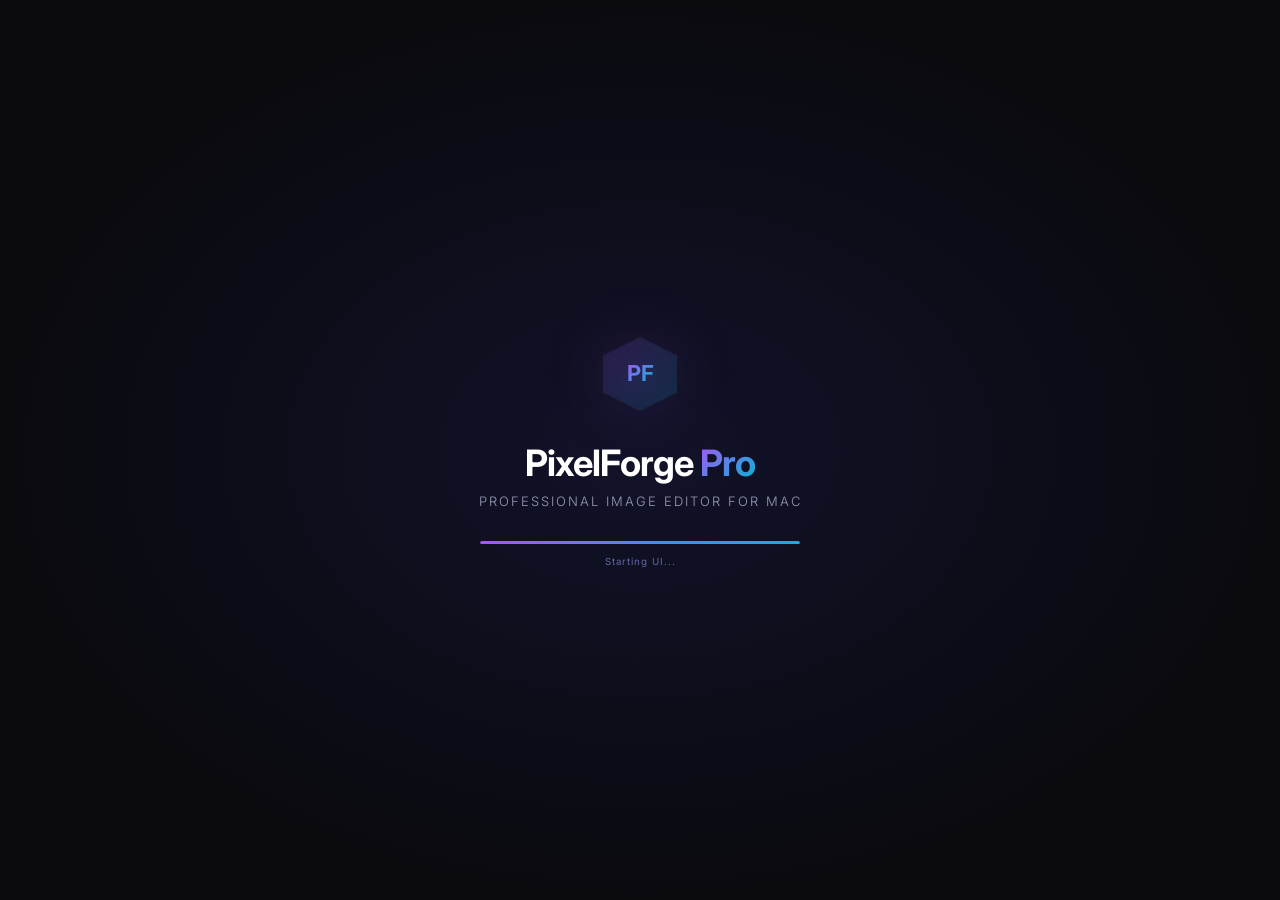
<file: index.html>
<!DOCTYPE html>
<html lang="en">

<head>
  <meta charset="UTF-8" />
  <meta name="viewport" content="width=device-width,initial-scale=1.0" />
  <title>PixelForge Pro — Professional Image Editor for Mac</title>
  <meta name="description"
    content="PixelForge Pro is a premium, professional-grade image editing software for Mac users with layers, filters, adjustments and more." />
  <link rel="preconnect" href="https://fonts.googleapis.com" />
  <link href="https://fonts.googleapis.com/css2?family=Inter:wght@300;400;500;600;700&display=swap" rel="stylesheet" />
  <link rel="stylesheet" href="style.css" />
</head>

<body>

  <!-- SPLASH SCREEN -->
  <div id="splash">
    <div class="splash-content">
      <div class="splash-logo">
        <svg width="80" height="80" viewBox="0 0 80 80">
          <defs>
            <linearGradient id="lg1" x1="0%" y1="0%" x2="100%" y2="100%">
              <stop offset="0%" style="stop-color:#a855f7" />
              <stop offset="100%" style="stop-color:#06b6d4" />
            </linearGradient>
          </defs>
          <polygon points="40,4 76,22 76,58 40,76 4,58 4,22" fill="url(#lg1)" opacity="0.15" stroke="url(#lg1)"
            stroke-width="2" /><text x="40" y="47" text-anchor="middle" fill="url(#lg1)" font-size="22"
            font-weight="700" font-family="Inter">PF</text>
        </svg>
      </div>
      <h1 class="splash-title">PixelForge <span>Pro</span></h1>
      <p class="splash-sub">Professional Image Editor for Mac</p>
      <div class="splash-bar">
        <div class="splash-fill" id="splashFill"></div>
      </div>
      <p class="splash-status" id="splashStatus">Initializing engine…</p>
    </div>
  </div>

  <!-- MAIN APP -->
  <div id="app" class="hidden">

    <!-- TOP MENU BAR -->
    <header class="menubar">
      <div class="menu-logo">
        <svg width="22" height="22" viewBox="0 0 80 80">
          <defs>
            <linearGradient id="lg2" x1="0%" y1="0%" x2="100%" y2="100%">
              <stop offset="0%" style="stop-color:#a855f7" />
              <stop offset="100%" style="stop-color:#06b6d4" />
            </linearGradient>
          </defs>
          <polygon points="40,4 76,22 76,58 40,76 4,58 4,22" fill="url(#lg2)" opacity="0.3" stroke="url(#lg2)"
            stroke-width="3" /><text x="40" y="47" text-anchor="middle" fill="url(#lg2)" font-size="26"
            font-weight="700" font-family="Inter">PF</text>
        </svg>
        <span class="app-name">PixelForge <b>Pro</b></span>
      </div>
      <nav class="menu-nav">
        <div class="menu-item" tabindex="0">File
          <div class="dropdown">
            <div class="dd-item" onclick="newDocument()">New… <span>⌘N</span></div>
            <div class="dd-item" onclick="openFile()">Open… <span>⌘O</span></div>
            <div class="dd-sep"></div>
            <div class="dd-item" onclick="saveFile()">Save <span>⌘S</span></div>
            <div class="dd-item" onclick="exportFile()">Export As… <span>⇧⌘E</span></div>
            <div class="dd-sep"></div>
            <div class="dd-item" onclick="closeDoc()">Close <span>⌘W</span></div>
          </div>
        </div>
        <div class="menu-item" tabindex="0">Edit
          <div class="dropdown">
            <div class="dd-item" onclick="histUndo()">Undo <span>⌘Z</span></div>
            <div class="dd-item" onclick="histRedo()">Redo <span>⇧⌘Z</span></div>
            <div class="dd-sep"></div>
            <div class="dd-item" onclick="copyCanvas()">Copy <span>⌘C</span></div>
            <div class="dd-item" onclick="pasteCanvas()">Paste <span>⌘V</span></div>
            <div class="dd-sep"></div>
            <div class="dd-item" onclick="selectAll()">Select All <span>⌘A</span></div>
            <div class="dd-item" onclick="deselect()">Deselect <span>⌘D</span></div>
          </div>
        </div>
        <div class="menu-item" tabindex="0">Image
          <div class="dropdown">
            <div class="dd-item" onclick="showResizeDialog()">Image Size… <span>⌥⌘I</span></div>
            <div class="dd-item" onclick="showCanvasSize()">Canvas Size…</div>
            <div class="dd-sep"></div>
            <div class="dd-item" onclick="rotateImage(90)">Rotate 90° CW</div>
            <div class="dd-item" onclick="rotateImage(-90)">Rotate 90° CCW</div>
            <div class="dd-item" onclick="rotateImage(180)">Rotate 180°</div>
            <div class="dd-sep"></div>
            <div class="dd-item" onclick="flipHorizontal()">Flip Horizontal</div>
            <div class="dd-item" onclick="flipVertical()">Flip Vertical</div>
          </div>
        </div>
        <div class="menu-item" tabindex="0">Filters
          <div class="dropdown">
            <div class="dd-item" onclick="applyFilter('blur')">Gaussian Blur</div>
            <div class="dd-item" onclick="applyFilter('sharpen')">Sharpen</div>
            <div class="dd-item" onclick="applyFilter('grayscale')">Grayscale</div>
            <div class="dd-item" onclick="applyFilter('sepia')">Sepia</div>
            <div class="dd-item" onclick="applyFilter('invert')">Invert</div>
            <div class="dd-item" onclick="applyFilter('emboss')">Emboss</div>
            <div class="dd-item" onclick="applyFilter('vintage')">Vintage</div>
            <div class="dd-item" onclick="applyFilter('vignette')">Vignette</div>
            <div class="dd-item" onclick="applyFilter('pixelate')">Pixelate</div>
          </div>
        </div>
        <div class="menu-item" tabindex="0">View
          <div class="dropdown">
            <div class="dd-item" onclick="setZoom(100)">Actual Size <span>⌘1</span></div>
            <div class="dd-item" onclick="fitToScreen()">Fit to Screen <span>⌘0</span></div>
            <div class="dd-item" onclick="setZoom(200)">Zoom 200%</div>
            <div class="dd-sep"></div>
            <div class="dd-item" onclick="toggleGrid()">Toggle Grid <span>⌘'</span></div>
            <div class="dd-item" onclick="toggleRulers()">Toggle Rulers</div>
          </div>
        </div>
      </nav>
      <div class="menu-right">
        <div class="zoom-control">
          <button onclick="zoomOut()" class="icon-btn" title="Zoom Out">−</button>
          <input type="text" id="zoomInput" value="100%" onchange="handleZoomInput(this.value)" style="width: 45px; text-align: center; background: transparent; border: 1px solid var(--border); border-radius: 4px; color: var(--text1); font-size: 0.85rem; font-weight: 500; outline: none; padding: 2px;">
          <button onclick="zoomIn()" class="icon-btn" title="Zoom In">+</button>
        </div>
        <button class="btn-primary" onclick="exportFile()">Export</button>
      </div>
    </header>

    <!-- TOOLBAR (left) -->
    <aside class="toolbar" id="toolbar">
      <div class="tool-group">
        <button class="tool-btn" id="tool-move" onclick="setTool('move')" title="Move (V)"><svg
            viewBox="0 0 24 24">
            <path d="M13 6v5h5V6l4 6-4 6v-5h-5v5l-4-6 4-6zM6 13H1l6-4v3h5v2H7v3L1 13z" fill="currentColor" />
          </svg></button>
        <button class="tool-btn active" id="tool-crop" onclick="setTool('crop')" title="Crop (C)"><svg viewBox="0 0 24 24">
            <path d="M6 2v14h14M18 22V8H4" stroke="currentColor" stroke-width="2" fill="none" stroke-linecap="round" />
          </svg></button>
      </div>
    </aside>

    <!-- CANVAS AREA -->
    <main class="workspace" id="workspace">
      <div class="rulers-h" id="rulersH"></div>
      <div class="rulers-v" id="rulersV"></div>
      <div class="canvas-container" id="canvasContainer">
        <div class="canvas-shadow" style="position:relative;">
          <canvas id="mainCanvas" width="1200" height="800"></canvas>
          <canvas id="overlayCanvas" width="1200" height="800"
            style="position:absolute;top:0;left:0;pointer-events:none;"></canvas>
          <div class="grid-overlay hidden" id="gridOverlay"></div>
          <div id="brushCursor" style="position:absolute; pointer-events:none; border:1px solid rgba(255,255,255,0.8); box-shadow:0 0 0 1px rgba(0,0,0,0.5); border-radius:50%; z-index:100; display:none; transform:translate(-50%, -50%);"></div>
        </div>
      </div>
      <!-- Drop zone hint -->
      <div class="drop-hint" id="dropHint">
        <div class="drop-box">
          <svg width="64" height="64" viewBox="0 0 64 64">
            <path d="M32 8l24 16v16L32 56 8 40V24L32 8z" stroke="#a855f7" stroke-width="2" fill="none" opacity="0.5" />
            <path d="M32 24v16M24 32h16" stroke="#06b6d4" stroke-width="2.5" stroke-linecap="round" />
          </svg>
          <h2>Drop your image here</h2>
          <p>or click <strong>File → Open</strong> to start editing</p>
          <button class="btn-primary large" onclick="openFile()">Open Image</button>
        </div>
      </div>
    </main>

    <!-- RIGHT PANEL -->
    <aside class="right-panel" id="rightPanel">
      <!-- Tabs -->
      <div class="panel-tabs">
        <button class="panel-tab active" onclick="switchPanel('adjustments')" id="tab-adjustments">Adjustments</button>
        <button class="panel-tab" onclick="switchPanel('presets')" id="tab-presets">Presets</button>
        <button class="panel-tab" onclick="switchPanel('layers')" id="tab-layers">Layers</button>
        <button class="panel-tab" onclick="switchPanel('history')" id="tab-history">History</button>
      </div>

      <!-- Adjustments Panel -->
      <div class="panel-content" id="panel-adjustments">
        <div class="adj-section">
          <div class="adj-header" onclick="toggleAdj('basics')">Basics <span id="arr-basics">▾</span></div>
          <div class="adj-body" id="adj-basics">
            <div class="slider-row"><label>Exposure</label><input type="range" min="-100" max="100" value="0"
                id="sl-exposure" oninput="liveAdjust()" /><span id="val-exposure">0</span></div>
            <div class="slider-row"><label>Contrast</label><input type="range" min="-100" max="100" value="0"
                id="sl-contrast" oninput="liveAdjust()" /><span id="val-contrast">0</span></div>
            <div class="slider-row"><label>Highlights</label><input type="range" min="-100" max="100" value="0"
                id="sl-highlights" oninput="liveAdjust()" /><span id="val-highlights">0</span></div>
            <div class="slider-row"><label>Shadows</label><input type="range" min="-100" max="100" value="0"
                id="sl-shadows" oninput="liveAdjust()" /><span id="val-shadows">0</span></div>
            <div class="slider-row"><label>Whites</label><input type="range" min="-100" max="100" value="0"
                id="sl-whites" oninput="liveAdjust()" /><span id="val-whites">0</span></div>
            <div class="slider-row"><label>Blacks</label><input type="range" min="-100" max="100" value="0"
                id="sl-blacks" oninput="liveAdjust()" /><span id="val-blacks">0</span></div>
          </div>
        </div>
        <div class="adj-section">
          <div class="adj-header" onclick="toggleAdj('color')">Color <span id="arr-color">▾</span></div>
          <div class="adj-body" id="adj-color">
            <div class="slider-row"><label>Temperature</label><input type="range" min="-100" max="100" value="0"
                id="sl-temperature" oninput="liveAdjust()" /><span id="val-temperature">0</span></div>
            <div class="slider-row"><label>Tint</label><input type="range" min="-100" max="100" value="0" id="sl-tint"
                oninput="liveAdjust()" /><span id="val-tint">0</span></div>
            <div class="slider-row"><label>Vibrance</label><input type="range" min="-100" max="100" value="0"
                id="sl-vibrance" oninput="liveAdjust()" /><span id="val-vibrance">0</span></div>
            <div class="slider-row"><label>Saturation</label><input type="range" min="-100" max="100" value="0"
                id="sl-saturation" oninput="liveAdjust()" /><span id="val-saturation">0</span></div>
            <div class="slider-row"><label>Hue</label><input type="range" min="-180" max="180" value="0" id="sl-hue"
                oninput="liveAdjust()" /><span id="val-hue">0</span></div>
          </div>
        </div>
        <div class="adj-section">
          <div class="adj-header" onclick="toggleAdj('detail')">Detail <span id="arr-detail">▾</span></div>
          <div class="adj-body" id="adj-detail">
            <div class="slider-row"><label>Sharpness</label><input type="range" min="0" max="100" value="0"
                id="sl-sharpness" oninput="liveAdjust()" /><span id="val-sharpness">0</span></div>
            <div class="slider-row"><label>Noise Reduce</label><input type="range" min="0" max="100" value="0"
                id="sl-noise" oninput="liveAdjust()" /><span id="val-noise">0</span></div>
            <div class="slider-row"><label>Clarity</label><input type="range" min="-100" max="100" value="0"
                id="sl-clarity" oninput="liveAdjust()" /><span id="val-clarity">0</span></div>
          </div>
        </div>
        <div class="adj-section">
          <div class="adj-header" onclick="toggleAdj('effects')">Effects <span id="arr-effects">▾</span></div>
          <div class="adj-body" id="adj-effects">
            <div class="slider-row"><label>Vignette</label><input type="range" min="-100" max="100" value="0"
                id="sl-vignette" oninput="liveAdjust()" /><span id="val-vignette">0</span></div>
            <div class="slider-row"><label>Grain</label><input type="range" min="0" max="100" value="0" id="sl-grain"
                oninput="liveAdjust()" /><span id="val-grain">0</span></div>
            <div class="slider-row"><label>Blur</label><input type="range" min="0" max="20" value="0" id="sl-blur"
                oninput="liveAdjust()" /><span id="val-blur">0</span></div>
          </div>
        </div>
        <div class="adj-actions">
          <button class="btn-secondary" onclick="resetAdjustments()">Reset All</button>
          <button class="btn-primary" onclick="applyAdjustments()">Apply</button>
        </div>
      </div>

      <!-- Presets Panel -->
      <div class="panel-content hidden" id="panel-presets">
        <div style="display: grid; grid-template-columns: 1fr 1fr; gap: 8px; padding: 12px 0; max-height: calc(100vh - 250px); overflow-y: auto;">
          <button class="btn-secondary" style="height: 50px; font-weight: 500; font-size: 0.8rem;" onclick="applyPreset('cinematic')">Cinematic</button>
          <button class="btn-secondary" style="height: 50px; font-weight: 500; font-size: 0.8rem;" onclick="applyPreset('vintage')">Vintage Matte</button>
          <button class="btn-secondary" style="height: 50px; font-weight: 500; font-size: 0.8rem;" onclick="applyPreset('golden')">Golden Hour</button>
          <button class="btn-secondary" style="height: 50px; font-weight: 500; font-size: 0.8rem;" onclick="applyPreset('cyberpunk')">Cyberpunk</button>
          <button class="btn-secondary" style="height: 50px; font-weight: 500; font-size: 0.8rem;" onclick="applyPreset('bwdrama')">B&W Drama</button>
          <button class="btn-secondary" style="height: 50px; font-weight: 500; font-size: 0.8rem;" onclick="applyPreset('polaroid')">Polaroid</button>
          <button class="btn-secondary" style="height: 50px; font-weight: 500; font-size: 0.8rem;" onclick="applyPreset('coldblue')">Cold Blue</button>
          <button class="btn-secondary" style="height: 50px; font-weight: 500; font-size: 0.8rem;" onclick="applyPreset('punchy')">Punchy HDR</button>
          <button class="btn-secondary" style="height: 50px; font-weight: 500; font-size: 0.8rem;" onclick="applyPreset('y2knostalgia')">Y2K Nostalgia</button>
          <button class="btn-secondary" style="height: 50px; font-weight: 500; font-size: 0.8rem;" onclick="applyPreset('lofidream')">Lo-Fi Dream</button>
          <button class="btn-secondary" style="height: 50px; font-weight: 500; font-size: 0.8rem;" onclick="applyPreset('neonglow')">Neon Glow</button>
          <button class="btn-secondary" style="height: 50px; font-weight: 500; font-size: 0.8rem;" onclick="applyPreset('cleangirl')">Clean Girl</button>
          <button class="btn-secondary" style="height: 50px; font-weight: 500; font-size: 0.8rem;" onclick="applyPreset('moodyforest')">Moody Forest</button>
          <button class="btn-secondary" style="height: 50px; font-weight: 500; font-size: 0.8rem;" onclick="applyPreset('kodakportra')">Kodak Portra</button>
          <button class="btn-secondary" style="height: 50px; font-weight: 500; font-size: 0.8rem;" onclick="applyPreset('fujisuperia')">Fuji Superia</button>
          <button class="btn-secondary" style="height: 50px; font-weight: 500; font-size: 0.8rem;" onclick="applyPreset('softpastel')">Soft Pastel</button>
          <button class="btn-secondary" style="height: 50px; font-weight: 500; font-size: 0.8rem;" onclick="applyPreset('darkacademia')">Dark Academia</button>
          <button class="btn-secondary" style="height: 50px; font-weight: 500; font-size: 0.8rem;" onclick="applyPreset('cyberglitch')">Cyber Glitch</button>
          <button class="btn-secondary" style="height: 50px; font-weight: 500; font-size: 0.8rem;" onclick="applyPreset('analogdisp')">Analog Film</button>
          <button class="btn-secondary" style="height: 50px; font-weight: 500; font-size: 0.8rem;" onclick="applyPreset('minimalwhite')">Minimal White</button>
          <button class="btn-secondary" style="height: 50px; font-weight: 500; font-size: 0.8rem;" onclick="applyPreset('retro90s')">Retro 90s</button>
          <button class="btn-secondary" style="height: 50px; font-weight: 500; font-size: 0.8rem;" onclick="applyPreset('desertmirage')">Desert Mirage</button>
          <button class="btn-secondary" style="height: 50px; font-weight: 500; font-size: 0.8rem;" onclick="applyPreset('midnightcity')">Midnight City</button>
          <button class="btn-secondary" style="height: 50px; font-weight: 500; font-size: 0.8rem;" onclick="applyPreset('etherealglow')">Ethereal Glow</button>
          <button class="btn-secondary" style="height: 50px; font-weight: 500; font-size: 0.8rem;" onclick="applyPreset('sunsetblvd')">Sunset Blvd</button>
          <button class="btn-secondary" style="height: 50px; font-weight: 500; font-size: 0.8rem;" onclick="applyPreset('urbangrime')">Urban Grime</button>
          <button class="btn-secondary" style="height: 50px; font-weight: 500; font-size: 0.8rem;" onclick="applyPreset('softgrunge')">Soft Grunge</button>
          <button class="btn-secondary" style="height: 50px; font-weight: 500; font-size: 0.8rem;" onclick="applyPreset('vibranthdr')">Vibrant HDR</button>
        </div>
        <div class="adj-actions" style="margin-top: auto; padding-top: 16px;">
          <button class="btn-secondary" onclick="resetAdjustments()">Reset All</button>
          <button class="btn-primary" onclick="applyAdjustments()">Apply</button>
        </div>
      </div>

      <!-- Layers Panel -->
      <div class="panel-content hidden" id="panel-layers">
        <div class="layers-toolbar">
          <button class="icon-btn" onclick="addLayer()" title="New Layer">+</button>
          <button class="icon-btn" onclick="duplicateLayer()" title="Duplicate">⧉</button>
          <button class="icon-btn" onclick="mergeDown()" title="Merge Down">↓</button>
          <button class="icon-btn" onclick="deleteLayer()" title="Delete Layer">🗑</button>
        </div>
        <div class="layer-blend-row">
          <select id="blendMode" onchange="changeBlendMode()">
            <option value="normal">Normal</option>
            <option value="multiply">Multiply</option>
            <option value="screen">Screen</option>
            <option value="overlay">Overlay</option>
            <option value="darken">Darken</option>
            <option value="lighten">Lighten</option>
            <option value="color-dodge">Color Dodge</option>
            <option value="color-burn">Color Burn</option>
            <option value="hard-light">Hard Light</option>
            <option value="soft-light">Soft Light</option>
            <option value="difference">Difference</option>
            <option value="exclusion">Exclusion</option>
            <option value="hue">Hue</option>
            <option value="saturation">Saturation</option>
            <option value="color">Color</option>
            <option value="luminosity">Luminosity</option>
          </select>
          <label>Opacity</label>
          <input type="range" min="0" max="100" value="100" id="layerOpacity" oninput="updateLayerOpacity()" />
          <span id="opacityLabel">100</span>
        </div>
        <div class="layers-list" id="layersList"></div>
      </div>

      <!-- History Panel -->
      <div class="panel-content hidden" id="panel-history">
        <div class="history-list" id="historyList">
          <div class="history-item active">Open Document</div>
        </div>
        <div class="history-actions">
          <button class="btn-secondary" onclick="clearHistory()">Clear History</button>
        </div>
      </div>
    </aside>

    <!-- BOTTOM STATUS BAR -->
    <footer class="statusbar">
      <span id="statusTool">Tool: Move</span>
      <span class="sep">|</span>
      <span id="statusSize">—</span>
      <span class="sep">|</span>
      <span id="statusCursor">X: — Y: —</span>
      <span class="sep">|</span>
      <span id="statusColor">Color: —</span>
      <div class="statusbar-right">
        <span id="statusZoom">100%</span>
      </div>
    </footer>

  </div><!-- end #app -->

  <!-- DIALOGS -->
  <div class="modal-overlay hidden" id="newDocModal">
    <div class="modal">
      <div class="modal-header">
        <h3>New Document</h3><button class="modal-close" onclick="closeModal('newDocModal')">✕</button>
      </div>
      <div class="modal-body">
        <div class="form-row"><label>Width (px)</label><input type="number" id="newW" value="1920" /></div>
        <div class="form-row"><label>Height (px)</label><input type="number" id="newH" value="1080" /></div>
        <div class="form-row"><label>Background</label>
          <select id="newBg">
            <option value="white">White</option>
            <option value="black">Black</option>
            <option value="transparent">Transparent</option>
          </select>
        </div>
        <div class="form-row"><label>Resolution</label><input type="number" id="newDPI" value="72" /> PPI</div>
      </div>
      <div class="modal-footer">
        <button class="btn-secondary" onclick="closeModal('newDocModal')">Cancel</button>
        <button class="btn-primary" onclick="createNewDoc()">Create</button>
      </div>
    </div>
  </div>

  <div class="modal-overlay hidden" id="resizeModal">
    <div class="modal">
      <div class="modal-header">
        <h3>Image Size</h3><button class="modal-close" onclick="closeModal('resizeModal')">✕</button>
      </div>
      <div class="modal-body">
        <div class="form-row"><label>Width (px)</label><input type="number" id="resW" value="1200" /></div>
        <div class="form-row"><label>Height (px)</label><input type="number" id="resH" value="800" /></div>
        <div class="form-row"><label>Constrain</label><input type="checkbox" id="resConstrain" checked /></div>
      </div>
      <div class="modal-footer">
        <button class="btn-secondary" onclick="closeModal('resizeModal')">Cancel</button>
        <button class="btn-primary" onclick="doResize()">Apply</button>
      </div>
    </div>
  </div>

  <div class="toast" id="toast"></div>

  <input type="file" id="fileInput" accept="image/*" style="display:none" onchange="loadImage(this)" />

  <script src="app.js"></script>
</body>

</html>
</file>
<file: style.css>
/* ===== RESET & BASE ===== */
*, *::before, *::after { box-sizing: border-box; margin: 0; padding: 0; }
:root {
  --bg0: #0a0a0f;
  --bg1: #0f0f1a;
  --bg2: #141428;
  --bg3: #1a1a35;
  --bg4: #1f1f40;
  --border: rgba(255,255,255,0.07);
  --border2: rgba(168,85,247,0.25);
  --text: #e8e8f0;
  --text2: #9999bb;
  --text3: #6666aa;
  --accent: #a855f7;
  --accent2: #06b6d4;
  --accent-glow: rgba(168,85,247,0.3);
  --accent2-glow: rgba(6,182,212,0.3);
  --success: #22c55e;
  --danger: #ef4444;
  --toolbar-w: 52px;
  --panel-w: 280px;
  --menubar-h: 40px;
  --statusbar-h: 28px;
  --radius: 8px;
  --radius-sm: 5px;
  --shadow: 0 8px 32px rgba(0,0,0,0.5);
}
html, body { height: 100%; overflow: hidden; font-family: 'Inter', system-ui, sans-serif; background: var(--bg0); color: var(--text); font-size: 13px; }
button { cursor: pointer; border: none; outline: none; font-family: inherit; }
input, select { font-family: inherit; }
.hidden { display: none !important; }

/* ===== SCROLLBARS ===== */
::-webkit-scrollbar { width: 6px; height: 6px; }
::-webkit-scrollbar-track { background: var(--bg1); }
::-webkit-scrollbar-thumb { background: var(--bg4); border-radius: 3px; }
::-webkit-scrollbar-thumb:hover { background: var(--accent); }

/* ===== SPLASH SCREEN ===== */
#splash {
  position: fixed; inset: 0; z-index: 9999;
  background: radial-gradient(ellipse at center, #12122a 0%, #0a0a0f 70%);
  display: flex; align-items: center; justify-content: center;
}
.splash-content { text-align: center; }
.splash-logo {
  margin-bottom: 24px;
  animation: floatLogo 3s ease-in-out infinite;
  filter: drop-shadow(0 0 30px rgba(168,85,247,0.6));
}
@keyframes floatLogo { 0%,100%{transform:translateY(0)} 50%{transform:translateY(-8px)} }
.splash-title { font-size: 2.8rem; font-weight: 700; letter-spacing: -1px; color: #fff; }
.splash-title span { background: linear-gradient(135deg, #a855f7, #06b6d4); -webkit-background-clip: text; -webkit-text-fill-color: transparent; background-clip: text; }
.splash-sub { color: var(--text2); margin: 8px 0 32px; font-size: 1rem; letter-spacing: 2px; text-transform: uppercase; font-weight: 300; }
.splash-bar { width: 320px; height: 3px; background: var(--bg3); border-radius: 99px; overflow: hidden; margin: 0 auto 12px; }
.splash-fill { height: 100%; width: 0%; background: linear-gradient(90deg, #a855f7, #06b6d4); border-radius: 99px; transition: width 0.1s linear; }
.splash-status { color: var(--text3); font-size: 0.75rem; letter-spacing: 1px; }

/* ===== MAIN APP LAYOUT ===== */
#app {
  display: grid;
  grid-template-rows: var(--menubar-h) 1fr var(--statusbar-h);
  grid-template-columns: var(--toolbar-w) 1fr var(--panel-w);
  grid-template-areas:
    "menu menu menu"
    "tool workspace panel"
    "tool statusbar statusbar";
  height: 100vh; width: 100vw;
}

/* ===== MENU BAR ===== */
.menubar {
  grid-area: menu;
  display: flex; align-items: center; gap: 4px;
  background: var(--bg1);
  border-bottom: 1px solid var(--border);
  padding: 0 12px;
  height: var(--menubar-h);
  position: relative; z-index: 100;
  backdrop-filter: blur(20px);
  -webkit-backdrop-filter: blur(20px);
}
.menu-logo { display: flex; align-items: center; gap: 8px; margin-right: 16px; }
.app-name { font-size: 0.85rem; font-weight: 600; color: var(--text); letter-spacing: -0.3px; }
.app-name b { background: linear-gradient(135deg, #a855f7, #06b6d4); -webkit-background-clip: text; -webkit-text-fill-color: transparent; background-clip: text; }
.menu-nav { display: flex; gap: 2px; flex: 1; }
.menu-item {
  position: relative; padding: 0 10px; height: var(--menubar-h);
  display: flex; align-items: center; border-radius: var(--radius-sm);
  cursor: pointer; color: var(--text2); font-size: 0.82rem; font-weight: 500;
  transition: all 0.15s; user-select: none;
}
.menu-item:hover, .menu-item:focus { background: var(--bg3); color: var(--text); outline: none; }
.menu-item:hover .dropdown, .menu-item:focus-within .dropdown { display: block; }
.dropdown {
  display: none; position: absolute; top: 100%; left: 0;
  background: var(--bg2); border: 1px solid var(--border2);
  border-radius: var(--radius); padding: 6px 0;
  min-width: 200px; z-index: 200;
  box-shadow: 0 20px 60px rgba(0,0,0,0.7);
  animation: dropIn 0.12s ease;
}
@keyframes dropIn { from{opacity:0;transform:translateY(-6px)} to{opacity:1;transform:translateY(0)} }
.dd-item {
  display: flex; justify-content: space-between; align-items: center;
  padding: 7px 16px; color: var(--text2); cursor: pointer;
  font-size: 0.82rem; transition: all 0.1s;
}
.dd-item:hover { background: var(--accent-glow); color: var(--text); }
.dd-item span { color: var(--text3); font-size: 0.75rem; }
.dd-sep { height: 1px; background: var(--border); margin: 4px 0; }
.menu-right { display: flex; align-items: center; gap: 12px; margin-left: auto; }
.zoom-control { display: flex; align-items: center; gap: 6px; background: var(--bg3); border-radius: var(--radius-sm); padding: 2px 8px; }
.zoom-control span { font-size: 0.78rem; min-width: 38px; text-align: center; color: var(--text2); }

/* ===== TOOLBAR ===== */
.toolbar {
  grid-area: tool;
  width: var(--toolbar-w);
  background: var(--bg1);
  border-right: 1px solid var(--border);
  display: flex; flex-direction: column; align-items: center;
  padding: 8px 0; gap: 2px; overflow-y: auto;
}
.tool-group { display: flex; flex-direction: column; gap: 2px; }
.tool-sep { width: 28px; height: 1px; background: var(--border); margin: 4px 0; }
.tool-btn {
  width: 36px; height: 36px; border-radius: var(--radius-sm);
  background: transparent; color: var(--text3);
  display: flex; align-items: center; justify-content: center;
  transition: all 0.15s; position: relative;
}
.tool-btn svg { width: 18px; height: 18px; }
.tool-btn:hover { background: var(--bg3); color: var(--accent2); }
.tool-btn.active {
  background: var(--accent-glow);
  color: var(--accent);
  box-shadow: 0 0 12px var(--accent-glow);
}
.color-swatches { position: relative; width: 36px; height: 36px; margin-top: 4px; }
.swatch-bg, .swatch-fg {
  width: 22px; height: 22px; border-radius: 4px;
  border: 2px solid rgba(255,255,255,0.2); cursor: pointer;
  position: absolute;
}
.swatch-bg { bottom: 0; right: 0; z-index: 0; }
.swatch-fg { top: 0; left: 0; z-index: 1; box-shadow: 0 0 8px var(--accent-glow); }

/* ===== WORKSPACE ===== */
.workspace {
  grid-area: workspace;
  background:
    radial-gradient(ellipse at 20% 80%, rgba(168,85,247,0.04) 0%, transparent 60%),
    radial-gradient(ellipse at 80% 20%, rgba(6,182,212,0.04) 0%, transparent 60%),
    repeating-conic-gradient(#12121f 0% 25%, #0e0e1a 0% 50%) 0 0 / 24px 24px;
  overflow: hidden; position: relative;
  display: flex; align-items: center; justify-content: center;
}
.canvas-container {
  position: absolute; transform-origin: center center;
  cursor: crosshair;
}
.canvas-shadow { position: relative; }
#mainCanvas { display: block; }
.grid-overlay {
  position: absolute; inset: 0; pointer-events: none;
  background-image:
    linear-gradient(rgba(168,85,247,0.08) 1px, transparent 1px),
    linear-gradient(90deg, rgba(168,85,247,0.08) 1px, transparent 1px);
  background-size: 40px 40px;
}
.drop-hint {
  position: absolute; inset: 0;
  display: flex; align-items: center; justify-content: center;
  z-index: 10; pointer-events: none;
}
.drop-hint.active { pointer-events: all; }
.drop-box {
  text-align: center; padding: 60px 80px;
  background: rgba(15,15,30,0.85);
  border: 2px dashed var(--accent); border-radius: 20px;
  backdrop-filter: blur(20px);
  pointer-events: all;
  animation: pulseBox 3s ease-in-out infinite;
}
@keyframes pulseBox {
  0%,100%{box-shadow:0 0 30px rgba(168,85,247,0.2)}
  50%{box-shadow:0 0 60px rgba(168,85,247,0.4)}
}
.drop-box h2 { font-size: 1.5rem; font-weight: 600; color: var(--text); margin: 20px 0 8px; }
.drop-box p { color: var(--text2); margin-bottom: 24px; font-size: 0.9rem; }

/* ===== RIGHT PANEL ===== */
.right-panel {
  grid-area: panel;
  width: var(--panel-w);
  background: var(--bg1);
  border-left: 1px solid var(--border);
  display: flex; flex-direction: column;
  overflow: hidden;
}
.panel-tabs {
  display: flex; border-bottom: 1px solid var(--border);
  background: var(--bg0);
}
.panel-tab {
  flex: 1; padding: 10px 4px; font-size: 0.78rem; font-weight: 500;
  background: transparent; color: var(--text3);
  border-bottom: 2px solid transparent; transition: all 0.15s;
}
.panel-tab:hover { color: var(--text2); }
.panel-tab.active { color: var(--accent); border-bottom-color: var(--accent); }
.panel-content { flex: 1; overflow-y: auto; padding: 12px; }

/* ===== ADJUSTMENTS ===== */
.adj-section { margin-bottom: 6px; border-radius: var(--radius); overflow: hidden; background: var(--bg2); }
.adj-header {
  padding: 10px 12px; font-weight: 600; font-size: 0.8rem; color: var(--text);
  cursor: pointer; display: flex; justify-content: space-between;
  background: var(--bg3); user-select: none; letter-spacing: 0.3px;
  text-transform: uppercase; font-size: 0.7rem;
}
.adj-header:hover { background: var(--bg4); }
.adj-body { padding: 10px 12px; display: flex; flex-direction: column; gap: 10px; }
.slider-row {
  display: grid; grid-template-columns: 80px 1fr 28px; align-items: center; gap: 8px;
}
.slider-row label { font-size: 0.75rem; color: var(--text2); }
.slider-row span { font-size: 0.72rem; color: var(--accent2); text-align: right; font-variant-numeric: tabular-nums; }
input[type=range] {
  -webkit-appearance: none; height: 3px; border-radius: 99px;
  background: linear-gradient(to right, var(--accent) 50%, var(--bg4) 50%);
  outline: none; cursor: pointer;
}
input[type=range]::-webkit-slider-thumb {
  -webkit-appearance: none; width: 13px; height: 13px; border-radius: 50%;
  background: var(--accent); border: 2px solid var(--bg1);
  box-shadow: 0 0 6px var(--accent-glow); cursor: pointer;
}
input[type=range]::-webkit-slider-thumb:hover { background: var(--accent2); box-shadow: 0 0 10px var(--accent2-glow); }
.adj-actions { display: flex; gap: 8px; padding: 8px 0 4px; }

/* ===== LAYERS ===== */
.layers-toolbar {
  display: flex; gap: 4px; padding: 8px 0; border-bottom: 1px solid var(--border); margin-bottom: 8px;
}
.layer-blend-row {
  display: flex; align-items: center; gap: 6px; margin-bottom: 8px; flex-wrap: wrap;
}
.layer-blend-row select {
  background: var(--bg3); border: 1px solid var(--border); border-radius: var(--radius-sm);
  color: var(--text); padding: 4px 6px; font-size: 0.75rem; flex: 1;
}
.layer-blend-row label { font-size: 0.72rem; color: var(--text3); }
.layer-blend-row input[type=range] { flex: 1; }
.layer-blend-row span { font-size: 0.72rem; color: var(--accent2); min-width: 24px; }
.layers-list { display: flex; flex-direction: column; gap: 4px; }
.layer-item {
  display: flex; align-items: center; gap: 8px; padding: 8px;
  background: var(--bg2); border-radius: var(--radius-sm);
  border: 1px solid transparent; cursor: pointer; transition: all 0.15s;
}
.layer-item:hover { border-color: var(--border2); }
.layer-item.active { border-color: var(--accent); background: var(--bg3); }
.layer-thumb {
  width: 36px; height: 28px; border-radius: 3px;
  background: var(--bg4); overflow: hidden; flex-shrink: 0;
  border: 1px solid var(--border);
}
.layer-thumb canvas { width: 100%; height: 100%; object-fit: cover; }
.layer-info { flex: 1; min-width: 0; }
.layer-name { font-size: 0.8rem; color: var(--text); font-weight: 500; white-space: nowrap; overflow: hidden; text-overflow: ellipsis; }
.layer-type { font-size: 0.68rem; color: var(--text3); }
.layer-eye { font-size: 0.85rem; cursor: pointer; opacity: 0.6; }
.layer-eye:hover { opacity: 1; }

/* ===== HISTORY ===== */
.history-list { display: flex; flex-direction: column; gap: 2px; }
.history-item {
  padding: 7px 10px; border-radius: var(--radius-sm); cursor: pointer;
  font-size: 0.78rem; color: var(--text2); transition: all 0.1s;
  border-left: 2px solid transparent;
}
.history-item:hover { background: var(--bg2); color: var(--text); }
.history-item.active { border-left-color: var(--accent); background: var(--bg3); color: var(--text); }
.history-actions { padding-top: 12px; }

/* ===== STATUS BAR ===== */
.statusbar {
  grid-area: statusbar;
  background: var(--bg0); border-top: 1px solid var(--border);
  display: flex; align-items: center; gap: 0; padding: 0 12px;
  font-size: 0.72rem; color: var(--text3);
}
.statusbar span { padding: 0 8px; }
.statusbar .sep { color: var(--border); padding: 0; }
.statusbar-right { margin-left: auto; color: var(--accent2); font-weight: 600; }

/* ===== BUTTONS ===== */
.btn-primary {
  background: linear-gradient(135deg, #a855f7, #7c3aed);
  color: #fff; padding: 7px 16px; border-radius: var(--radius-sm);
  font-size: 0.8rem; font-weight: 600; transition: all 0.2s;
  box-shadow: 0 0 16px rgba(168,85,247,0.3);
}
.btn-primary:hover { transform: translateY(-1px); box-shadow: 0 4px 20px rgba(168,85,247,0.5); }
.btn-primary:active { transform: translateY(0); }
.btn-primary.large { padding: 12px 32px; font-size: 0.95rem; border-radius: var(--radius); }
.btn-secondary {
  background: var(--bg3); color: var(--text2); padding: 7px 14px;
  border-radius: var(--radius-sm); font-size: 0.8rem; border: 1px solid var(--border);
  transition: all 0.15s;
}
.btn-secondary:hover { background: var(--bg4); color: var(--text); border-color: var(--border2); }
.icon-btn {
  width: 28px; height: 28px; border-radius: var(--radius-sm);
  background: var(--bg3); color: var(--text2); font-size: 0.85rem;
  display: flex; align-items: center; justify-content: center;
  border: 1px solid var(--border); transition: all 0.15s;
}
.icon-btn:hover { background: var(--bg4); color: var(--accent); border-color: var(--border2); }

/* ===== MODALS ===== */
.modal-overlay {
  position: fixed; inset: 0; z-index: 500;
  background: rgba(0,0,0,0.75); backdrop-filter: blur(8px);
  display: flex; align-items: center; justify-content: center;
  animation: fadeIn 0.15s ease;
}
@keyframes fadeIn { from{opacity:0} to{opacity:1} }
.modal {
  background: var(--bg2); border: 1px solid var(--border2);
  border-radius: 14px; min-width: 360px;
  box-shadow: 0 40px 100px rgba(0,0,0,0.8);
  animation: slideUp 0.2s ease;
}
@keyframes slideUp { from{transform:translateY(20px);opacity:0} to{transform:translateY(0);opacity:1} }
.modal-header {
  display: flex; justify-content: space-between; align-items: center;
  padding: 16px 20px; border-bottom: 1px solid var(--border);
}
.modal-header h3 { font-size: 1rem; font-weight: 600; }
.modal-close { background: var(--bg3); color: var(--text2); width: 24px; height: 24px; border-radius: 50%; font-size: 0.75rem; }
.modal-close:hover { background: var(--danger); color: #fff; }
.modal-body { padding: 20px; display: flex; flex-direction: column; gap: 14px; }
.form-row { display: grid; grid-template-columns: 120px 1fr; align-items: center; gap: 10px; }
.form-row label { font-size: 0.82rem; color: var(--text2); }
.form-row input, .form-row select {
  background: var(--bg3); border: 1px solid var(--border); border-radius: var(--radius-sm);
  color: var(--text); padding: 7px 10px; font-size: 0.82rem; width: 100%;
}
.form-row input:focus, .form-row select:focus { outline: none; border-color: var(--accent); box-shadow: 0 0 0 2px var(--accent-glow); }
.modal-footer { display: flex; justify-content: flex-end; gap: 8px; padding: 14px 20px; border-top: 1px solid var(--border); }

/* ===== TOAST ===== */
.toast {
  position: fixed; bottom: 40px; left: 50%; transform: translateX(-50%);
  background: var(--bg3); border: 1px solid var(--border2);
  color: var(--text); padding: 10px 20px; border-radius: 99px;
  font-size: 0.82rem; z-index: 900;
  box-shadow: 0 8px 32px rgba(0,0,0,0.6);
  opacity: 0; transition: opacity 0.2s; pointer-events: none;
}
.toast.show { opacity: 1; }

/* ===== FILTER PRESETS PILL ===== */
.filter-presets {
  display: flex; flex-wrap: wrap; gap: 6px; padding: 10px 0;
}
.filter-pill {
  padding: 4px 12px; border-radius: 99px; font-size: 0.72rem;
  background: var(--bg3); color: var(--text2); border: 1px solid var(--border);
  cursor: pointer; transition: all 0.15s;
}
.filter-pill:hover { background: var(--accent-glow); color: var(--accent); border-color: var(--accent); }
.filter-pill.active { background: var(--accent); color: #fff; border-color: var(--accent); }

/* ===== RULERS ===== */
.rulers-h {
  position: absolute; top: 0; left: 0; right: 0; height: 18px;
  background: var(--bg1); border-bottom: 1px solid var(--border); z-index: 5;
  overflow: hidden; pointer-events: none;
}
.rulers-v {
  position: absolute; top: 18px; left: 0; bottom: 0; width: 18px;
  background: var(--bg1); border-right: 1px solid var(--border); z-index: 5;
  overflow: hidden; pointer-events: none;
}

/* ===== SELECTION OVERLAY ===== */
.selection-rect {
  position: absolute; border: 1.5px dashed rgba(168,85,247,0.9);
  pointer-events: none; z-index: 5;
  animation: marchingAnts 1s linear infinite;
}
@keyframes marchingAnts {
  from { stroke-dashoffset: 0; }
  to { stroke-dashoffset: 16; }
}

/* ===== DRAG OVER ===== */
.workspace.drag-over::after {
  content: 'Drop image here'; position: absolute; inset: 0;
  background: rgba(168,85,247,0.12); border: 2px dashed var(--accent);
  display: flex; align-items: center; justify-content: center;
  font-size: 1.5rem; color: var(--accent); border-radius: 8px; z-index: 20;
  backdrop-filter: blur(4px);
}

/* ===== BRUSH CURSOR ===== */
.brush-cursor {
  position: fixed; pointer-events: none; border-radius: 50%;
  border: 1.5px solid rgba(168,85,247,0.9); z-index: 300;
  transform: translate(-50%,-50%); transition: width 0.05s, height 0.05s;
}

/* ===== RESPONSIVE DESIGN ===== */

/* Tablet & Smaller Desktop */
@media (max-width: 1200px) {
  :root { --panel-w: 260px; }
}

@media (max-width: 1024px) {
  :root { --panel-w: 240px; --toolbar-w: 48px; }
  .app-name { font-size: 0.8rem; }
  .menu-nav { gap: 0; }
  .menu-item { padding: 0 6px; }
}

/* Large Phone / Small Tablet */
@media (max-width: 768px) {
  :root {
    --panel-w: 0px;
    --toolbar-w: 0px;
  }
  
  #app {
    grid-template-columns: 1fr;
    grid-template-rows: var(--menubar-h) 1fr auto;
    grid-template-areas:
      "menu"
      "workspace"
      "panel";
  }
  
  .menubar { padding: 0 10px; justify-content: space-between; }
  .app-name { display: none; }
  
  .zoom-control { 
    display: flex; 
    gap: 4px;
    background: var(--bg2);
    padding: 2px 4px;
    scale: 0.9;
  }
  .zoom-control input { width: 35px; font-size: 0.75rem; }
  .zoom-control .icon-btn { width: 26px; height: 26px; }

  .menu-nav { overflow-x: auto; white-space: nowrap; flex: 1; margin: 0 5px; }
  .menu-nav::-webkit-scrollbar { display: none; }
  
  .toolbar {
    position: absolute; bottom: 24px; left: 50%;
    transform: translateX(-50%); width: auto; height: 50px;
    flex-direction: row; border-radius: 25px; border: 1px solid var(--border2);
    box-shadow: 0 12px 40px rgba(0,0,0,0.6); z-index: 1000;
    padding: 0 10px; background: rgba(15,15,26,0.95);
    backdrop-filter: blur(10px); -webkit-backdrop-filter: blur(10px);
  }
  .tool-group { flex-direction: row; }
  .tool-sep { display: none; }
  
  .right-panel {
    grid-area: panel; width: 100%; height: 35vh;
    border-left: none; border-top: 1px solid var(--border);
    background: var(--bg1); position: relative; z-index: 100;
  }
}

/* Small Phone */
@media (max-width: 480px) {
  :root { --menubar-h: 44px; }
  .menu-item { font-size: 0.75rem; padding: 0 5px; }
  .btn-primary { padding: 5px 10px; font-size: 0.72rem; }
  
  .right-panel { height: 40vh; }
  .panel-tab { font-size: 0.7rem; padding: 8px 2px; }
  
  .slider-row { grid-template-columns: 65px 1fr 24px; gap: 4px; }
  .slider-row label { font-size: 0.7rem; }
  
  .adj-header { font-size: 0.65rem; padding: 8px; }
  .adj-body { padding: 8px; gap: 8px; }
}
</file>
